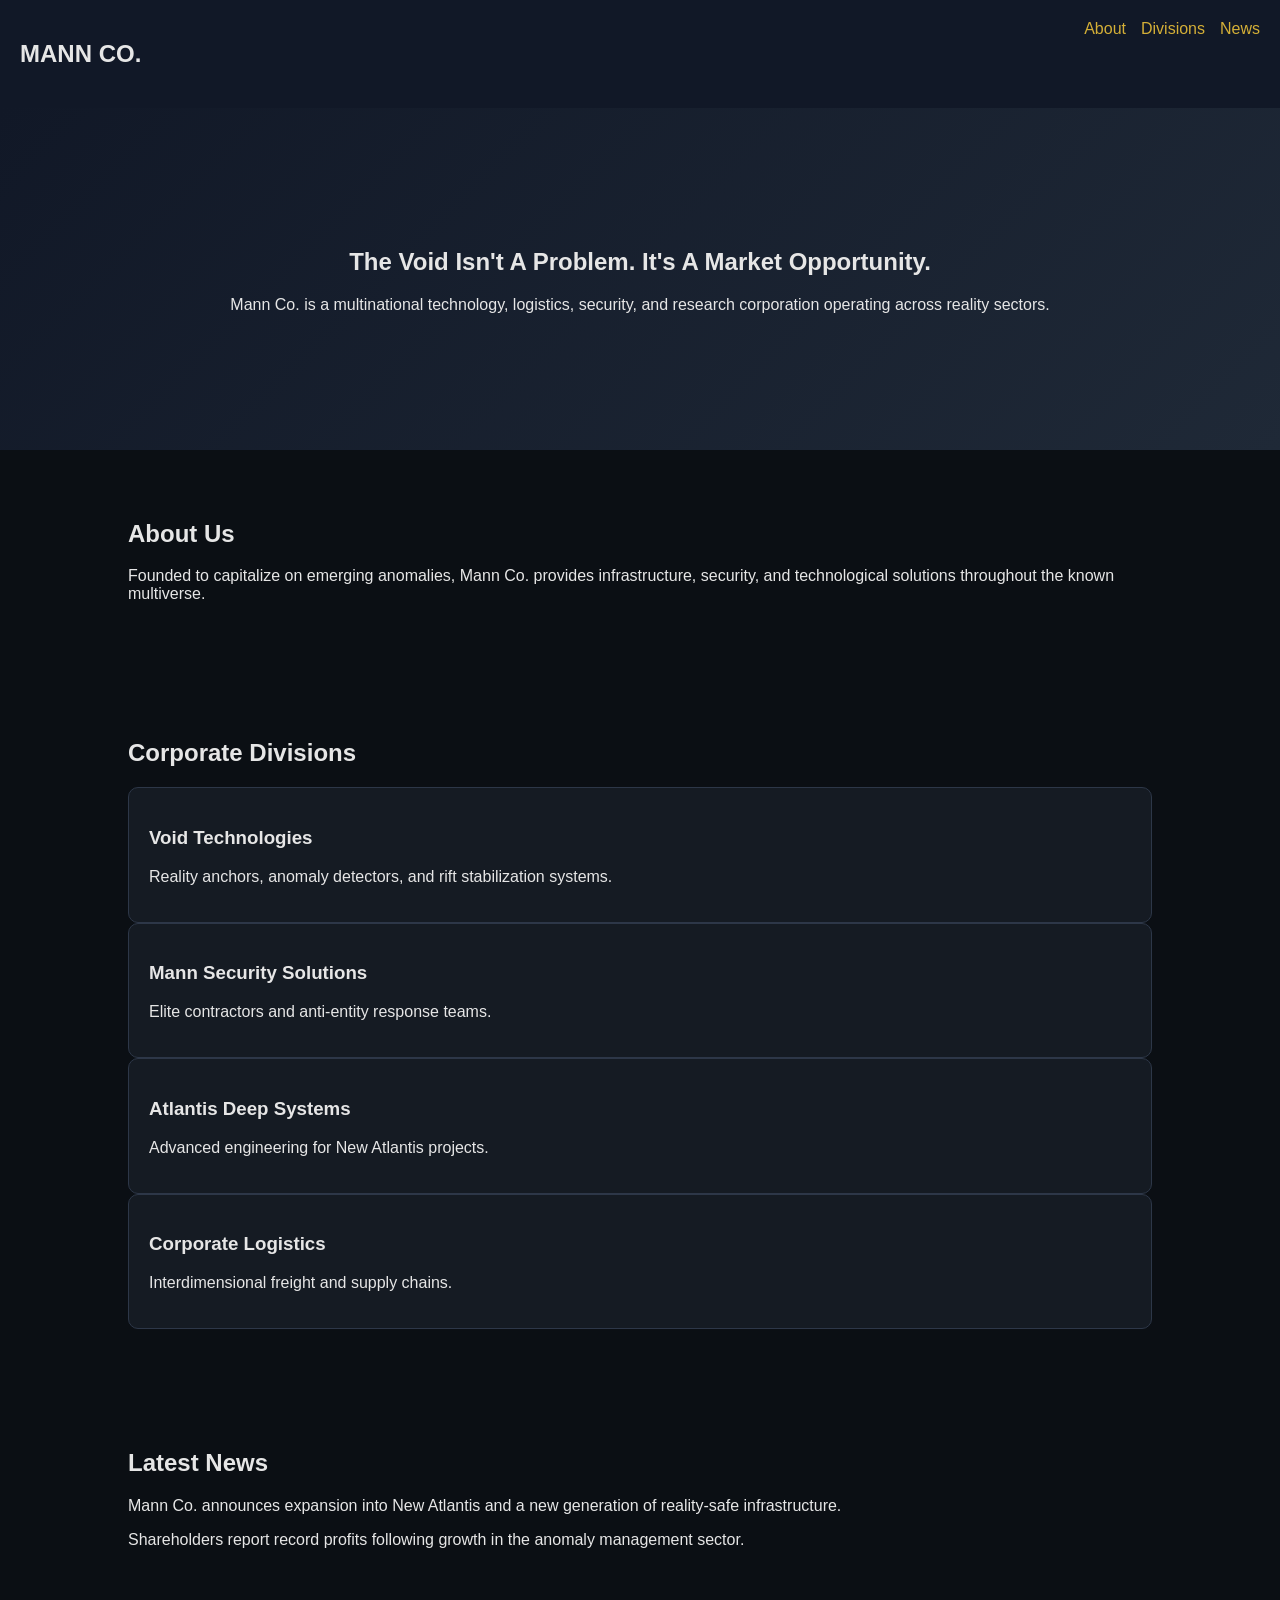
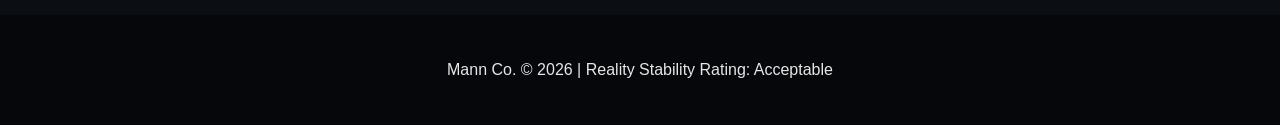
<file: index.html>
<!DOCTYPE html><html><head><meta charset='UTF-8'><meta name='viewport' content='width=device-width,initial-scale=1'><title>Mann Co. | Void Lore</title><link rel='stylesheet' href='styles.css'></head><body><nav><h1>MANN CO.</h1><div><a href='#about'>About</a><a href='#divisions'>Divisions</a><a href='#news'>News</a></div></nav><header class='hero'><h2>The Void Isn't A Problem. It's A Market Opportunity.</h2><p>Mann Co. is a multinational technology, logistics, security, and research corporation operating across reality sectors.</p></header><section id='about'><h2>About Us</h2><p>Founded to capitalize on emerging anomalies, Mann Co. provides infrastructure, security, and technological solutions throughout the known multiverse.</p></section><section id='divisions'><h2>Corporate Divisions</h2><div class='card'><h3>Void Technologies</h3><p>Reality anchors, anomaly detectors, and rift stabilization systems.</p></div><div class='card'><h3>Mann Security Solutions</h3><p>Elite contractors and anti-entity response teams.</p></div><div class='card'><h3>Atlantis Deep Systems</h3><p>Advanced engineering for New Atlantis projects.</p></div><div class='card'><h3>Corporate Logistics</h3><p>Interdimensional freight and supply chains.</p></div></section><section id='news'><h2>Latest News</h2><p>Mann Co. announces expansion into New Atlantis and a new generation of reality-safe infrastructure.</p><p>Shareholders report record profits following growth in the anomaly management sector.</p></section><footer><p>Mann Co. © 2026 | Reality Stability Rating: Acceptable</p></footer></body></html>
</file>
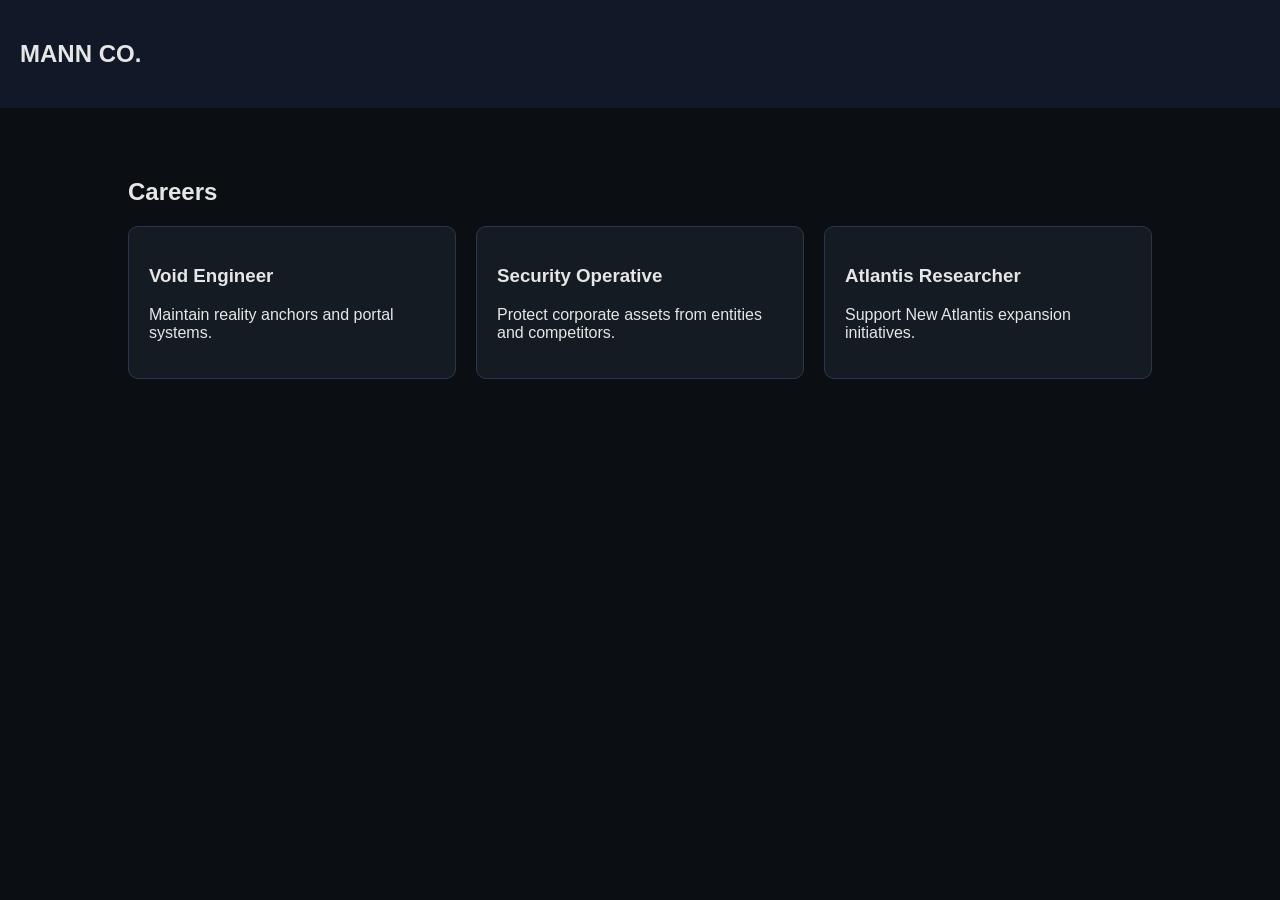
<file: careers.html>
<!DOCTYPE html><html><head><title>Careers</title><link rel='stylesheet' href='styles.css'></head><body><nav><h1>MANN CO.</h1></nav><section><h2>Careers</h2><div class='grid'><div class='card'><h3>Void Engineer</h3><p>Maintain reality anchors and portal systems.</p></div><div class='card'><h3>Security Operative</h3><p>Protect corporate assets from entities and competitors.</p></div><div class='card'><h3>Atlantis Researcher</h3><p>Support New Atlantis expansion initiatives.</p></div></div></section></body></html>
</file>
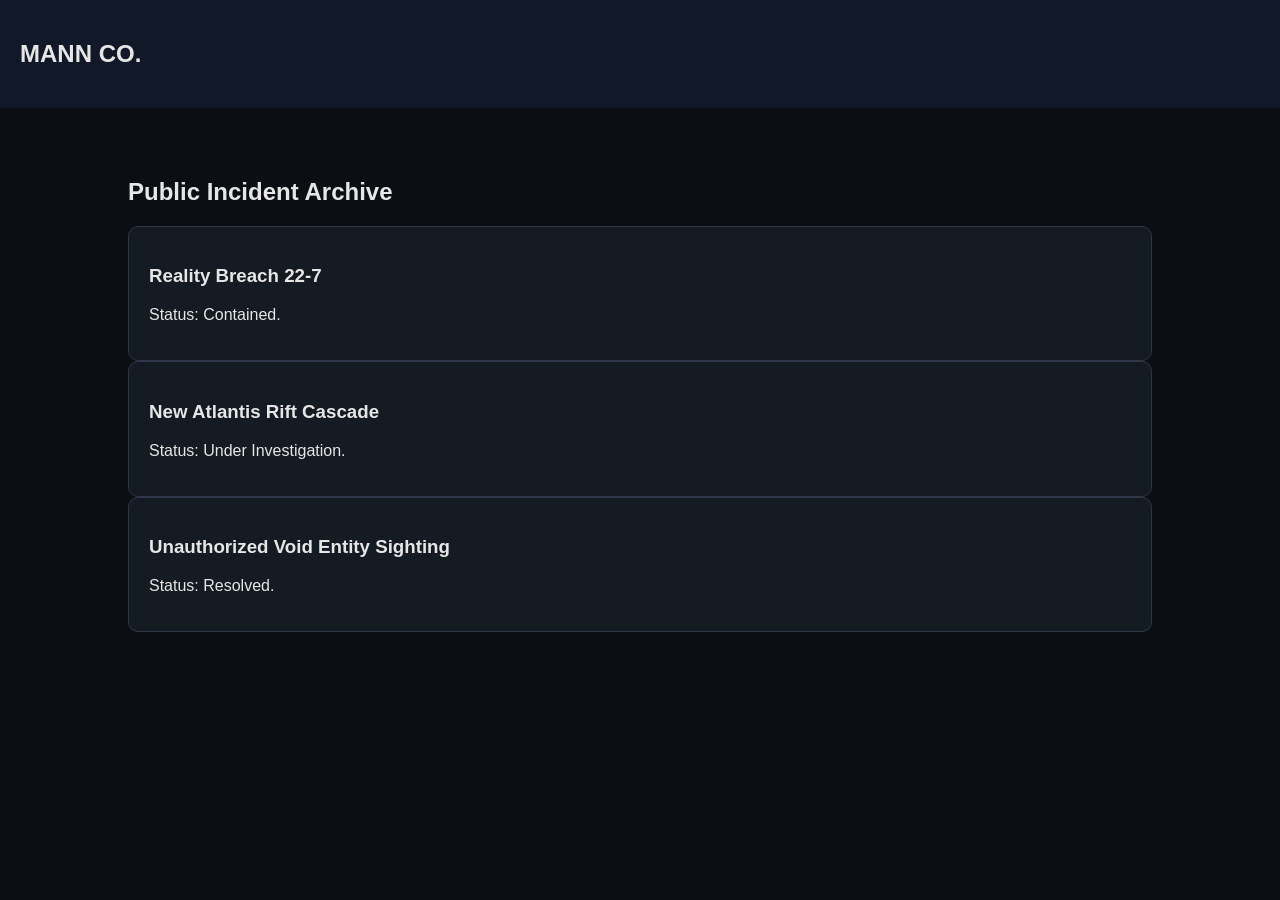
<file: incidents.html>
<!DOCTYPE html><html><head><title>Incident Reports</title><link rel='stylesheet' href='styles.css'></head><body><nav><h1>MANN CO.</h1></nav><section><h2>Public Incident Archive</h2><div class='card'><h3>Reality Breach 22-7</h3><p>Status: Contained.</p></div><div class='card'><h3>New Atlantis Rift Cascade</h3><p>Status: Under Investigation.</p></div><div class='card'><h3>Unauthorized Void Entity Sighting</h3><p>Status: Resolved.</p></div></section></body></html>
</file>
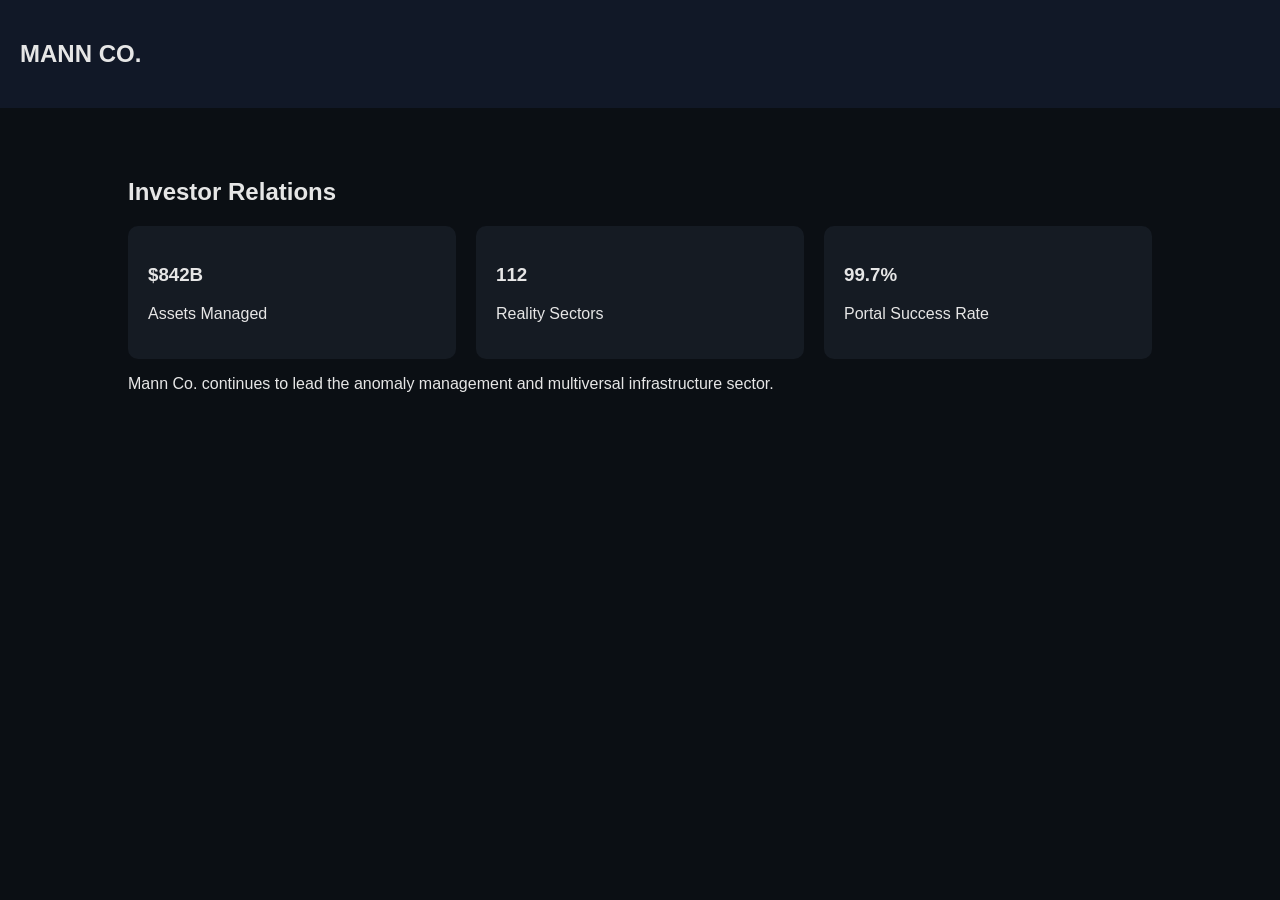
<file: investors.html>
<!DOCTYPE html><html><head><title>Investor Relations</title><link rel='stylesheet' href='styles.css'></head><body><nav><h1>MANN CO.</h1></nav><section><h2>Investor Relations</h2><div class='stats'><div class='stat'><h3>$842B</h3><p>Assets Managed</p></div><div class='stat'><h3>112</h3><p>Reality Sectors</p></div><div class='stat'><h3>99.7%</h3><p>Portal Success Rate</p></div></div><p>Mann Co. continues to lead the anomaly management and multiversal infrastructure sector.</p></section></body></html>
</file>
<file: styles.css>
body{margin:0;font-family:Segoe UI,Arial,sans-serif;background:#0b0f14;color:#e6e6e6}nav{display:flex;justify-content:space-between;padding:20px;background:#111827;position:sticky;top:0}nav a{color:#d4af37;text-decoration:none;margin-left:15px}.hero{padding:120px 20px;text-align:center;background:linear-gradient(135deg,#111827,#1f2937)}section{padding:50px 10%;}.grid{display:grid;grid-template-columns:repeat(auto-fit,minmax(220px,1fr));gap:20px}.card{background:#151b23;padding:20px;border:1px solid #2d3748;border-radius:10px}.stats{display:flex;gap:20px;flex-wrap:wrap}.stat{background:#151b23;padding:20px;border-radius:10px;flex:1}footer{padding:30px;text-align:center;background:#05070a}
</file>
